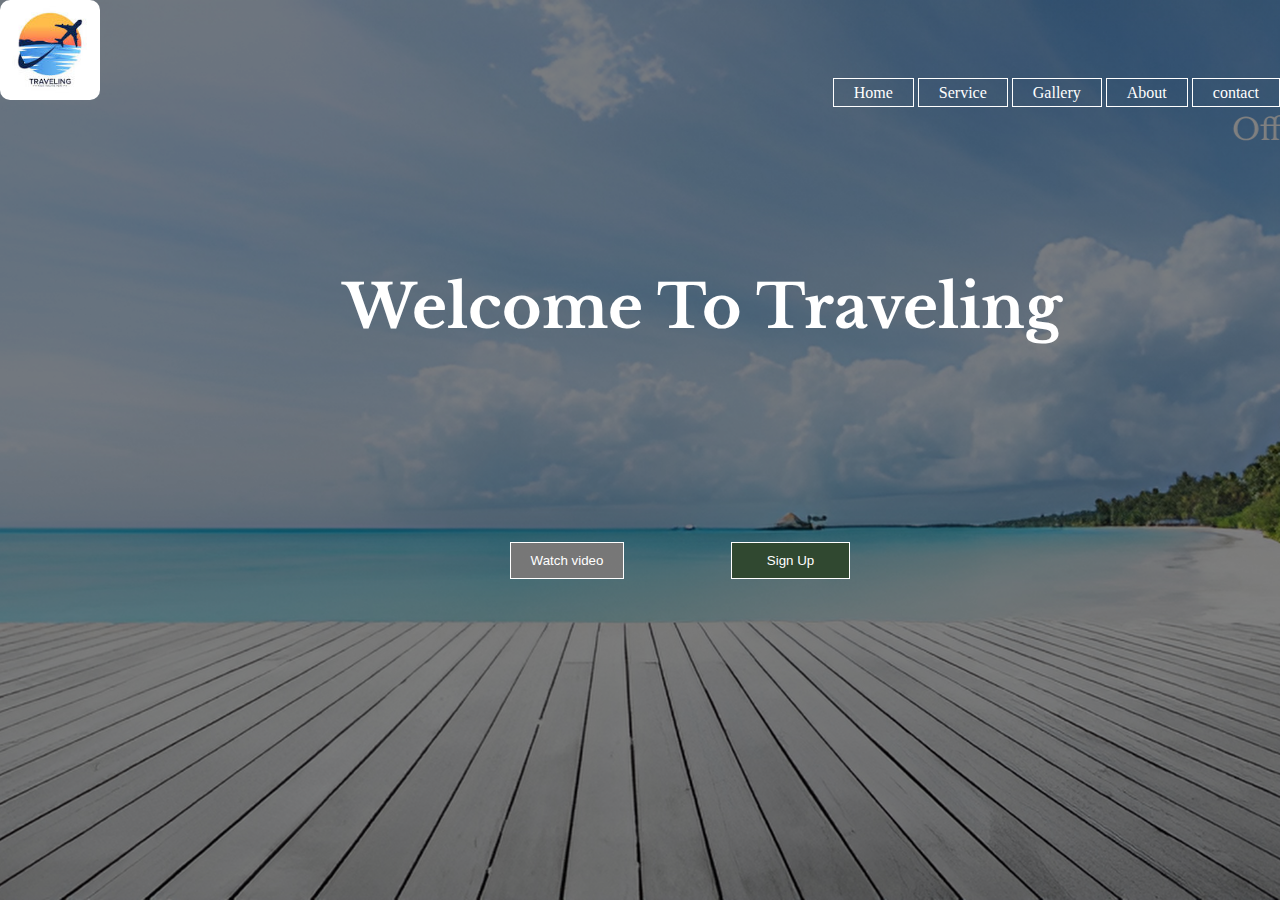
<file: index.html>
<!DOCTYPE html>
<html lang="en">
<head>
    <meta charset="UTF-8">
    <meta http-equiv="X-UA-Compatible" content="IE=edge">
    <meta name="viewport" content="width=device-width, initial-scale=1.0">
    <title>Document</title>
    <link rel="stylesheet" href="./index.css">
</head>
<body>
    <section>
<div class="logo">
    <img src="./logo.jpg" alt="">
</div >
<h1>Welcome To Traveling</h1>
        <div class="main">
            <ul>
            <li><a href="">Home</a></li>
            <li><a href="">Service</a></li>
            <li><a href="">Gallery</a></li>
            <li><a href="">About</a></li>
            <li><a href="./Sign.html">contact</a></li>
            </ul>
                </div>
               <a href="./video.html"> <button id="btn">Watch video</button></a> 
                <a href="./Signup.html"><button id="btn1">Sign Up</button></a>
                <marquee behavior="" direction="" id="marque" >Offer closes soon!!!</marquee>
    <div id="card">
        
    </div>
    <script src="./index.js"></script>
</body>
</html>
</file>
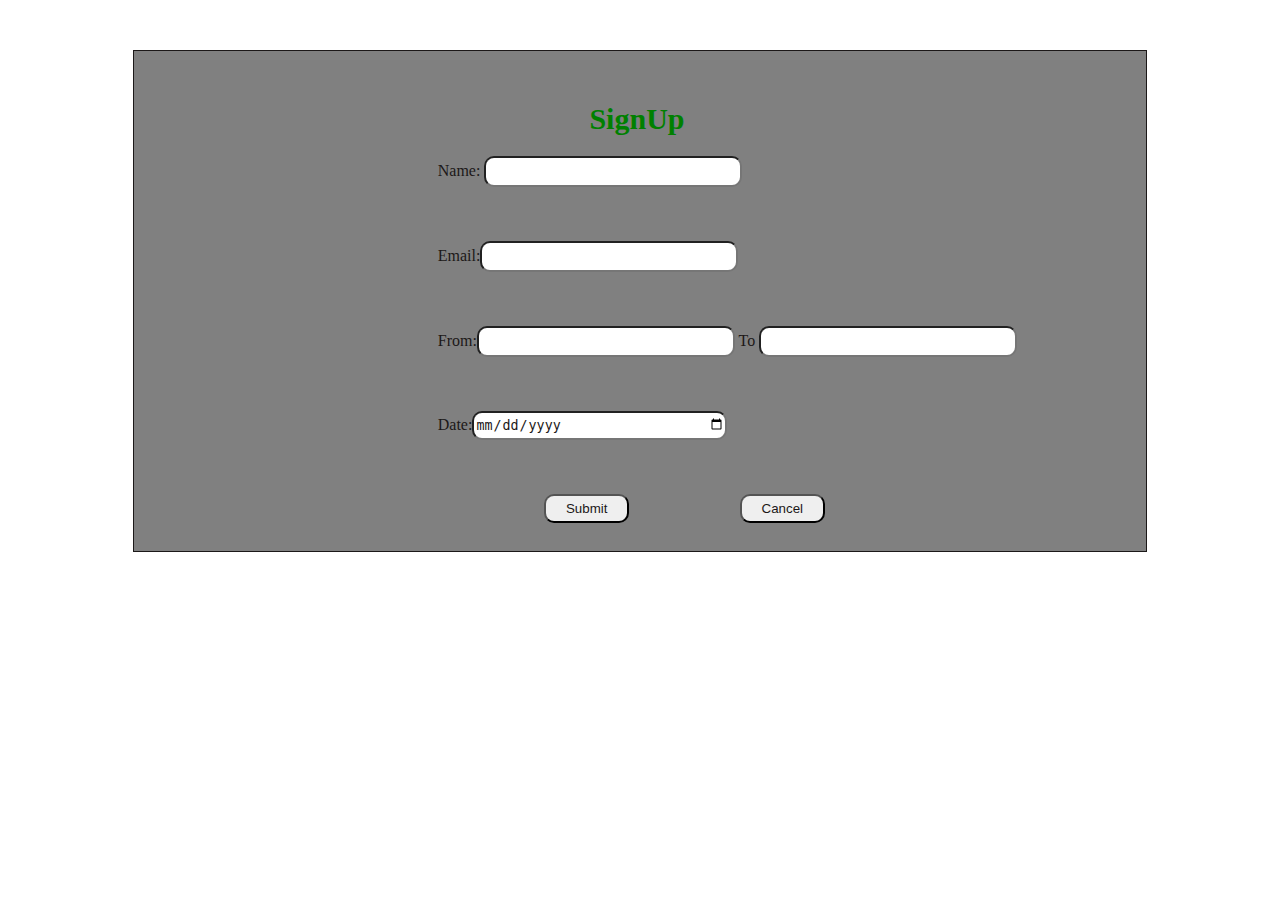
<file: Sign.html>
<!DOCTYPE html>
<html lang="en">
<head>
    <meta charset="UTF-8">
    <meta http-equiv="X-UA-Compatible" content="IE=edge">
    <meta name="viewport" content="width=device-width, initial-scale=1.0">
    <title>Document</title>
    <style>
        *{
            color: rgb(28, 24, 24);
        }
        form{
            margin-left: 30%;
            margin-bottom: 30%
            
        }
        h1{
            margin-left:45% ;
            margin-top: 5%;
            font-size: 30px;
            color: green;
        
        }
        input{
            width: 250px;
            height: 25px;
            border-radius: 10px;
        }
        section{
            
            width: 100%;
            height: 500px;
        }
        article{
            background-color: gray;
            width: 80%;
            margin: 0 auto;
            border: 1px solid;
            height: inherit;
            margin-top: 50px;
        }
        button
        {
            margin-left: 15%;
            padding: 5px 20px;
            border-radius: 10px;
        }
    </style>
</head>
<body>
    <section>
        <article>
            <h1>SignUp</h1>
            <form action="#">
        
              Name:  <input type="text"><br><br><br><br>
              Email:<input type="Email"><br><br><br><br>
            From:<input type="text"> To  <input type="text"><br><br><br><br>
            
            Date:<input type="date"><br><br><br><br>
            <button>Submit</button> <button>Cancel</button>
            </form>
        </article>

        
    </section>
    
    
</body>
</html>
</file>
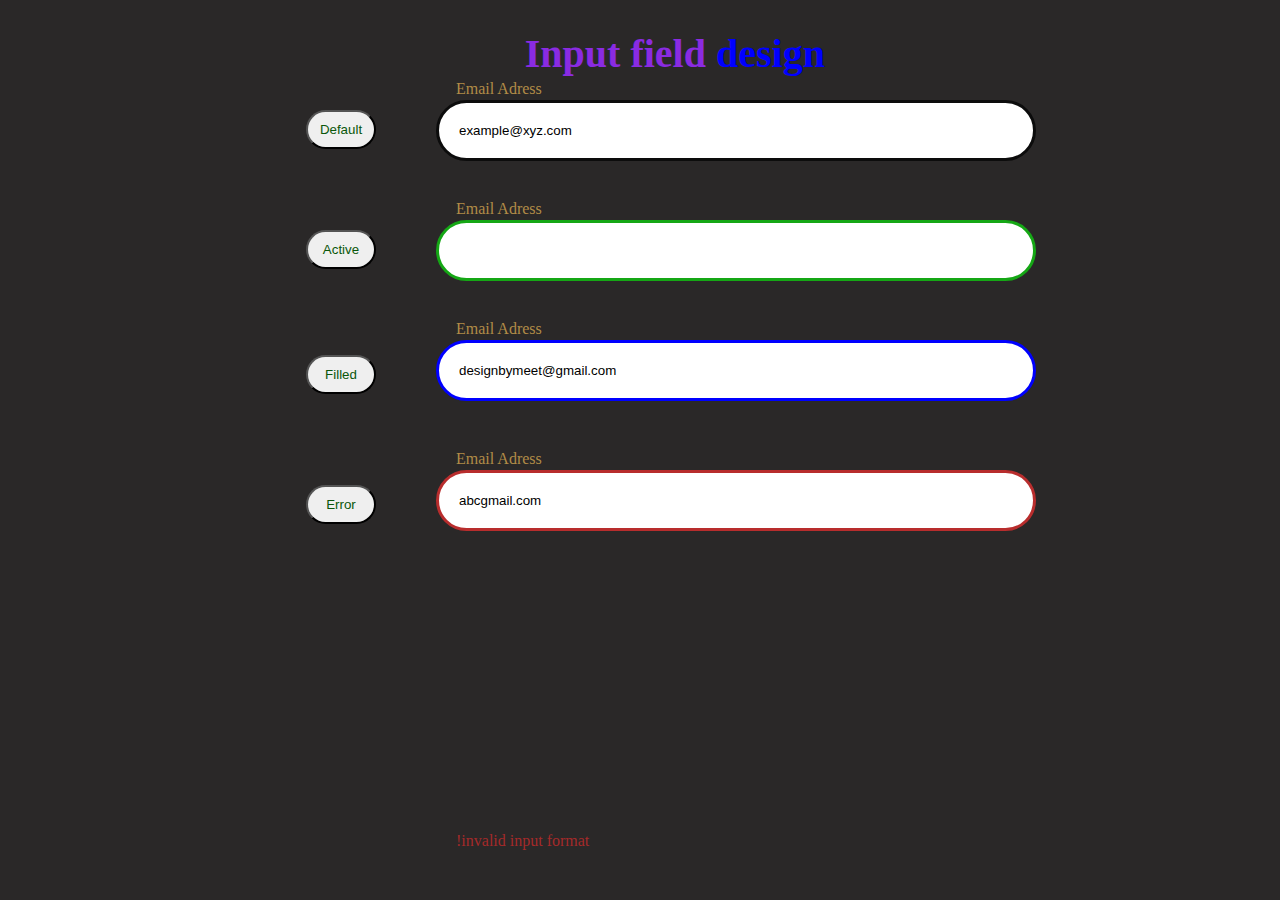
<file: Signup.html>
<!DOCTYPE html>
<html lang="en">
<head>
    <meta charset="UTF-8">
    <meta http-equiv="X-UA-Compatible" content="IE=edge">
    <meta name="viewport" content="width=device-width, initial-scale=1.0">
    <title>Document</title>
    <style>
        *{
            box-sizing: border-box;
            padding: 0;
            margin: 0;
        }
        section{
            background-color: rgb(42, 40, 40);
            width: 100%;
            height: 100vh;
        }
        article{
           
            width: 60%;
            margin: 0 auto;
            height: inherit;
            position: relative;
        
        }
        h1{
position: absolute;
margin-left: 35%;
font-size: 40px;
top: 30px;
        }
.div1>input{
    width: 600px;
    padding: 20px;
    position: absolute;
    left: 180px;
    top: 100px;
    border-radius: 50px;
    border: 3px solid rgb(12, 12, 12);
}

.div1>button{
    width: 70px;
    padding: 10px;
    position: absolute;
    top: 110px;
    left: 50px;
    border-radius: 50px;
    color: rgb(10, 87, 10);
}
button:hover{
    background-color: rgb(51, 97, 97);
}

.div2>input{
    position: absolute;
    top: 220px;
    left: 180px;
    width: 600px;
    padding: 20px;
    border-radius: 50px;
    border: 3px solid rgb(21, 167, 21);
    z-index: 1;

}

.div2>button{
    position:absolute;
    top: 230px;
    width: 70px;
    padding: 10px;
    left: 50px;
    border-radius: 50px;
    color: rgb(10, 87, 10);
}
.div3>input{
    position: absolute;
    top: 340px;
    left: 180px;
    width: 600px;
    padding: 20px;
    border-radius: 50px;
    border: 3px solid blue;
}
.div3>button{
    position: absolute;
    top: 355px;
    width: 70px;
    padding: 10px;
    left: 50px;
    border-radius: 50px;
    color: rgb(10, 87, 10);
}
.div4>input{
    position: absolute;
    top: 470px;
    left: 180px;
    width: 600px;
    padding: 20px;
    border-radius: 50px;
    border: 3px solid rgb(184, 45, 45);
}

.div4>button{
    position: absolute;
    top: 485px; 
    width: 70px;
    padding: 10px;
    left: 50px;
    border-radius: 50px;
    color: rgb(10, 87, 10);
}
.div1>p{
    position: absolute;
    top: 80px;
    left: 200px;
}
.div2>p{
    position: absolute;
    top: 200px;
    left: 200px;
}
.div3>p{
    position: absolute;
    top: 320px;
    left: 200px;
}
.div4>p{
    position: absolute;
    top: 450px;
    left: 200px;

}
.p{
    position: absolute;
    bottom: 50px;
    left: 200px;
}
p{
    color: rgb(177, 140, 71);
}
i{
    position: absolute;
    top: 240px;
    left: 230px;
    z-index: 5;
    
    
}

    </style>
    <link rel="stylesheet" href="https://cdnjs.cloudflare.com/ajax/libs/font-awesome/6.2.1/css/all.min.css" integrity="sha512-MV7K8+y+gLIBoVD59lQIYicR65iaqukzvf/nwasF0nqhPay5w/9lJmVM2hMDcnK1OnMGCdVK+iQrJ7lzPJQd1w==" crossorigin="anonymous" referrerpolicy="no-referrer" />
</head>
<body>
    <section>
<article>
<div>
    <h1 style="color: blueviolet;">Input field <span style="color: blue;">design</span></h1>
</div>

<div class="div1">
    <p>Email Adress</p>
<button>Default</button>
<input type="text" value="example@xyz.com">
</div>

 <div class="div2">
    <i class="fa-solid fa-square-envelope"></i>
    <p>Email Adress</p>
<button>Active</button>
<input type="text" >
</div> 

<div class="div3">
    <p>Email Adress</p>
<button>Filled</button>
<input type="text" value="designbymeet@gmail.com" >
</div>

<div class="div4" >
    <p>Email Adress</p>
<button>Error</button>
<input type="text" value="abcgmail.com" >
<div>
    <p class="p" style="color: brown;">!invalid input format </p>
</div> 

</article>

    </section>
</body>
</html>
</file>
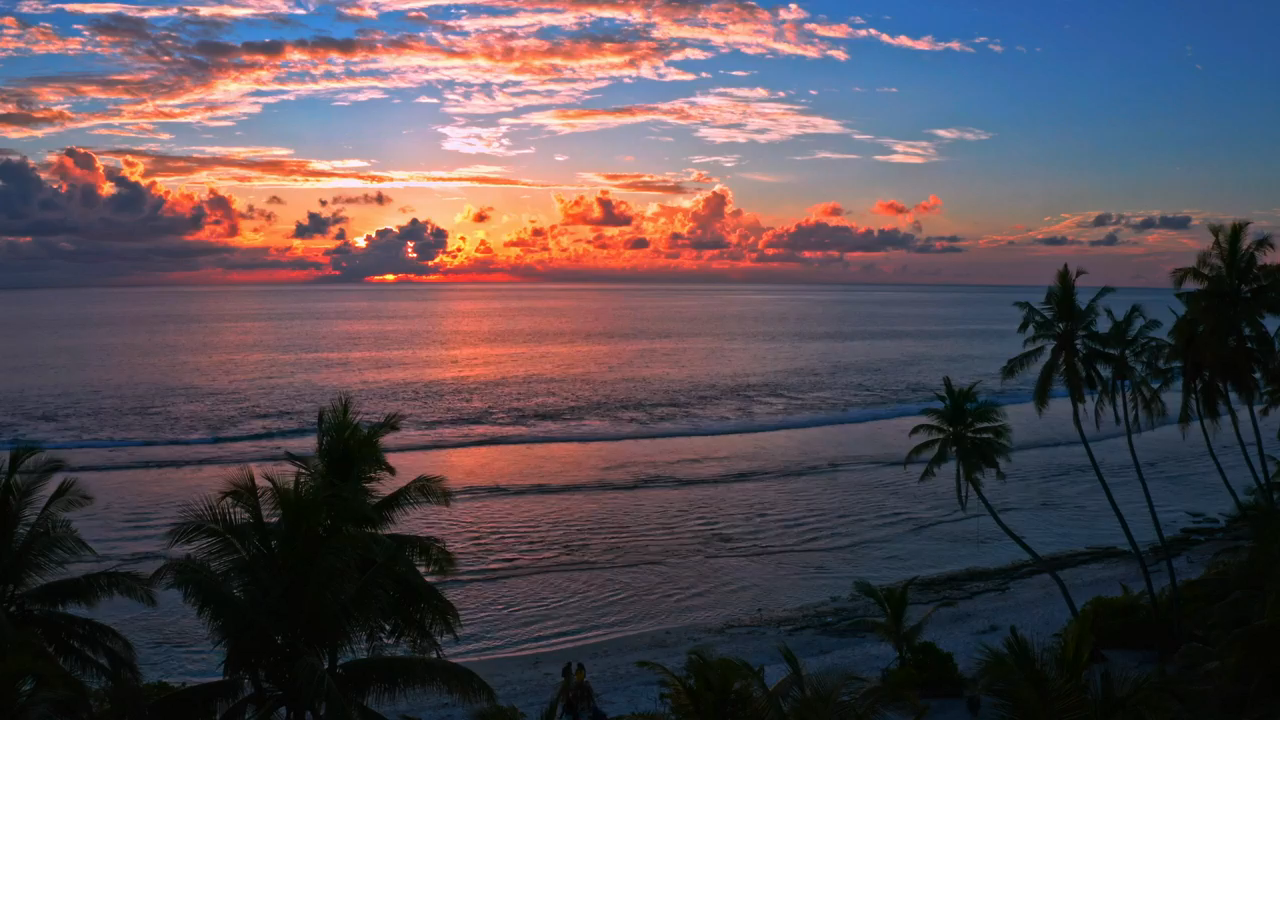
<file: video.html>
<!DOCTYPE html>
<html lang="en">
<head>
    <meta charset="UTF-8">
    <meta http-equiv="X-UA-Compatible" content="IE=edge">
    <meta name="viewport" content="width=device-width, initial-scale=1.0">
    <title>Document</title>
    <link rel="stylesheet" href="./index.css">
</head>
<body>
    <video src="./beach.mp4"></video>
    <script src="./index.js"></script>
</body>
</html>
</file>
<file: index.css>
@import url('https://fonts.googleapis.com/css2?family=Aref+Ruqaa+Ink&family=Kaushan+Script&family=Libre+Baskerville&family=Lobster&display=swap');


*{
    box-sizing: border-box;
    padding: 0%;
    margin: 0%;
}
section{
    background-image:linear-gradient(rgba(0,0,0,0.5),rgba(0,0,0,0.5)), url(./img1.jpg);
    height: 100vh;
 background-position: center;
 background-repeat: no-repeat;
 background-size: cover;
 position: relative;
}
ul{
    list-style: none;
    float:right ;
    margin-top: 10px;
}
ul>li{
    display: inline;
}
ul>li>a{
    text-decoration: none;
    padding: 5px 20px;
    color: #fff;
    border:  1px solid #fff;
    transition: 0.6s;
}
ul>li>a:hover{
    color: black;
    background-color: #fff;
}
img{
    float: left;
    width: 100px;
    height: 100px;
    animation-name: logo;
    animation-duration: 2s;
    animation-iteration-count: infinite;
    border-radius: 10%;
   
}
@keyframes logo {
100%{
transform: scale(0.8);
    }
    
}
h1{
    position: relative;
    top: 30%;
    left: 19%;
    font-family: 'Libre Baskerville', serif;
    font-size: 60px;
    color: #fff;
    animation-name: hh;
    animation-duration: 5s;
    animation-iteration-count: infinite;
}
@keyframes hh {
    0%{
        transform: scale(0.5);
    }
    50%{
        color: grey;
    }
}
#marque{
    font-size: 30px;
    font-family: 'Libre Baskerville', serif;
    animation-name: m;
    animation-duration: 2s;
    animation-iteration-count: infinite;
    color: grey;
}
@keyframes m {
    0%{
        color:crimson;
    }
    25%{
        color: rgb(166, 61, 61);
    }
    50%{
        color: rgb(234, 107, 61);
    }
    75%{
        color: rgb(77, 10, 141);
    }
    
}
#btn{
    position: relative;
    top: 52%;
    left: 32%;
    padding: 10px 20px;
    background-image: linear-gradient(rgba(0,0,0,0.5),rgba(0,0,0,0.5));
    border: 1px solid #fff;
    color: #fff;
}
#btn1{
    position: relative;
    top: 52%;
    left: 40%;
    padding: 10px 35px;
    border: 1px solid #fff;
    color: #fff;
    animation-name: btn;
    animation-duration: 2s;
    animation-iteration-count: infinite;
    background-color: rgb(48, 72, 48);
}
@keyframes btn {
    0%{
        background-color: rgb(11, 232, 11);
    }
}
video{
    width: 100%;
}
</file>
